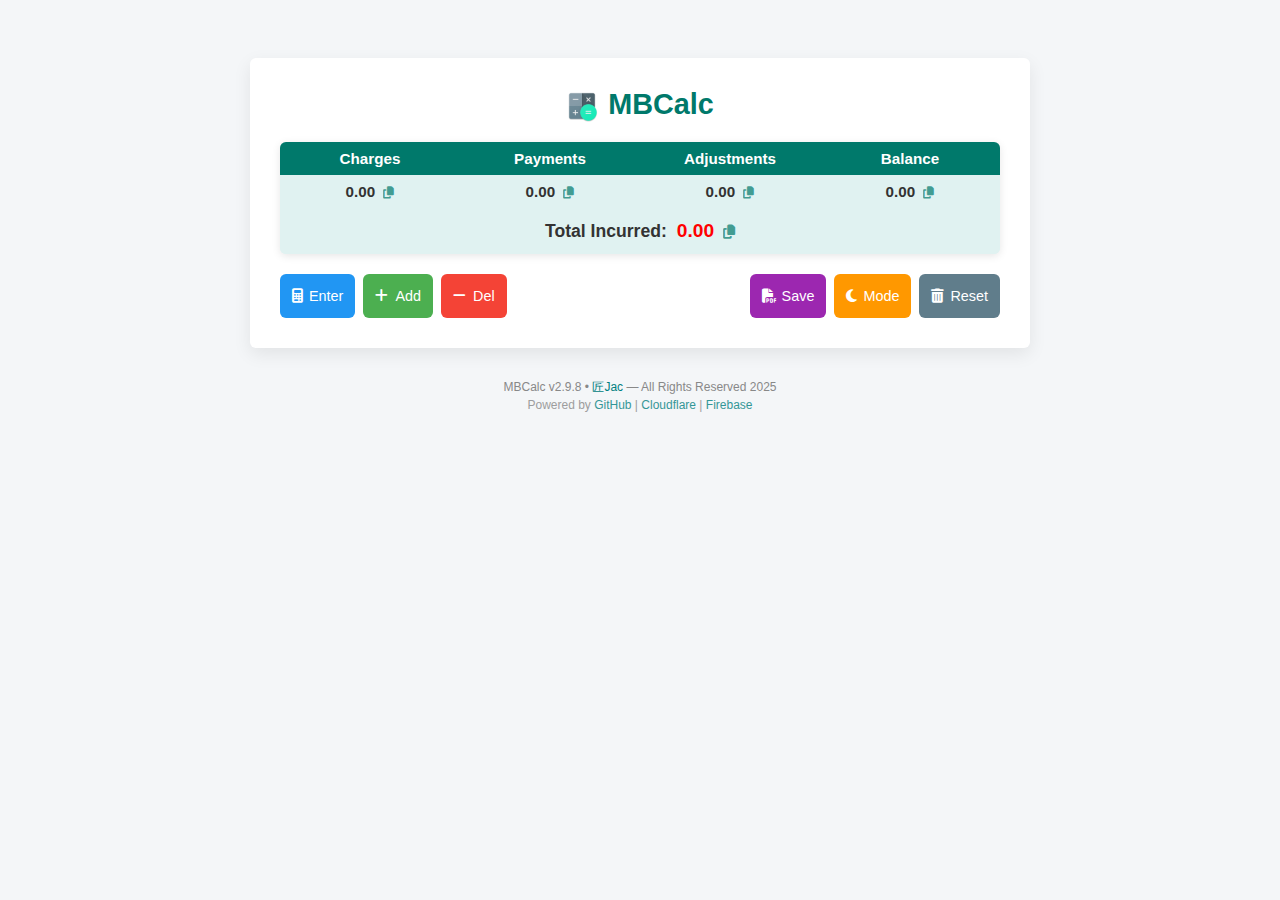
<file: index.html>
<!DOCTYPE html>
<html lang="en">
<head>
  <meta charset="UTF-8">
  <meta name="viewport" content="width=device-width, initial-scale=1.0">
  <title>MB Calculator</title>
  <link rel="stylesheet" href="mbc.css?v=1"> 
  <link rel="stylesheet" href="https://cdnjs.cloudflare.com/ajax/libs/font-awesome/6.4.0/css/all.min.css?v=1">

  <!-- PWA Meta Tags -->
  <link rel="manifest" href="manifest.json"> 
  <meta name="theme-color" content="#00796b">
  <meta name="mobile-web-app-capable" content="yes">
  <meta name="apple-mobile-web-app-capable" content="yes">
  <meta name="apple-mobile-web-app-status-bar-style" content="default">
  <meta name="apple-mobile-web-app-title" content="MBCalc">
  <link rel="apple-touch-icon" href="icon-192x192.png?v=1">
  <meta name="msapplication-TileImage" content="icon-192x192.png?v=1">
  <meta name="msapplication-TileColor" content="#00796b">

  <!-- Open Graph -->
  <meta property="og:title" content="MBCalc">
  <meta property="og:description" content="Simple yet functional Medical Billing calculator">
  <meta property="og:url" content="https://mbcalc.web.app/">
  <meta property="og:type" content="website">
  <link rel="icon" href="icon-192x192.png" type="image/png">
</head>
<body>

  <div class="container">
    <h1><img src="icon-192x192.png?v=1" alt="MBCalc icon" class="h1-icon">MBCalc</h1>
    
    <div class="table-with-total">
      <table id="billTable">
        <thead>
          <tr>
            <th>Charges</th>
            <th>Payments</th>
            <th>Adjustments</th>
            <th>Balance</th>
          </tr>
        </thead>
        <tbody id="tableBody">
          <!-- Rows added by JS -->
        </tbody>
        <tfoot>
          <tr>
            <td>
              <span id="totalCharges">0.00</span>
              <i class="fas fa-copy copy-icon" aria-hidden="true"></i>
            </td>
            <td>
              <span id="totalPayments">0.00</span>
              <i class="fas fa-copy copy-icon" aria-hidden="true"></i>
            </td>
            <td>
              <span id="totalAdjustments">0.00</span>
              <i class="fas fa-copy copy-icon" aria-hidden="true"></i>
            </td>
            <td>
              <span id="totalBalance">0.00</span>
              <i class="fas fa-copy copy-icon" aria-hidden="true"></i>
            </td>
          </tr>
          <tr class="total-incurred-row">
            <td colspan="4">
              Total Incurred: 
              <span id="incurredTotal">0.00</span>
              <i class="fas fa-copy copy-icon" aria-hidden="true"></i>
            </td>
          </tr>
        </tfoot>
      </table>
    </div>

    <div class="controls-container">
      <div class="button-group left-buttons">
        <button id="calculateBtn" aria-label="Calculate totals">
          <i class="fas fa-calculator" aria-hidden="true"></i>
          <span class="btn-text">Enter</span>
        </button>
        <button id="addRowBtn" aria-label="Add a new row">
          <i class="fas fa-plus" aria-hidden="true"></i>
          <span class="btn-text">Add</span>
        </button>
        <button id="delRowBtn" class="danger-btn" aria-label="Delete last row">
          <i class="fas fa-minus" aria-hidden="true"></i>
          <span class="btn-text">Del</span>
        </button>
      </div>
      
      <div class="button-group right-buttons">
        <button id="printPDFBtn" aria-label="Save as PDF">
          <i class="fas fa-file-pdf" aria-hidden="true"></i>
          <span class="btn-text">Save</span>
        </button>
        <button id="themeToggle" aria-label="Toggle color theme" aria-pressed="false">
          <i id="themeIcon" class="fas fa-moon" aria-hidden="true"></i>
          <span class="btn-text">Mode</span>
        </button>
        <button id="clearTableBtn" class="danger-btn" aria-label="Reset calculator">
          <i class="fas fa-trash-alt" aria-hidden="true"></i>
          <span class="btn-text">Reset</span>
        </button>
      </div>
    </div>
  </div>

  <footer>
    <small>
      MBCalc v2.9.8 • <a href="https://github.com/khuahn/" target="_blank">匠Jac</a> — All Rights Reserved 2025<br/>
      <span>
        Powered by
        <a href="https://github.com/" target="_blank">GitHub</a> | <a href="https://www.cloudflare.com/" target="_blank">Cloudflare</a> | <a href="https://firebase.google.com/" target="_blank">Firebase</a>
      </span>
    </small>
  </footer>

  <script>
    if ('serviceWorker' in navigator) {
      window.addEventListener('load', () => {
        navigator.serviceWorker.register('./sw.js?v=1')
          .catch(console.error);
      });
    }

    let deferredPrompt;
    window.addEventListener('beforeinstallprompt', e => {
      e.preventDefault();
      deferredPrompt = e;
    });
    window.addEventListener('appinstalled', () => deferredPrompt = null);
  </script>
</body>
</html>
</file>
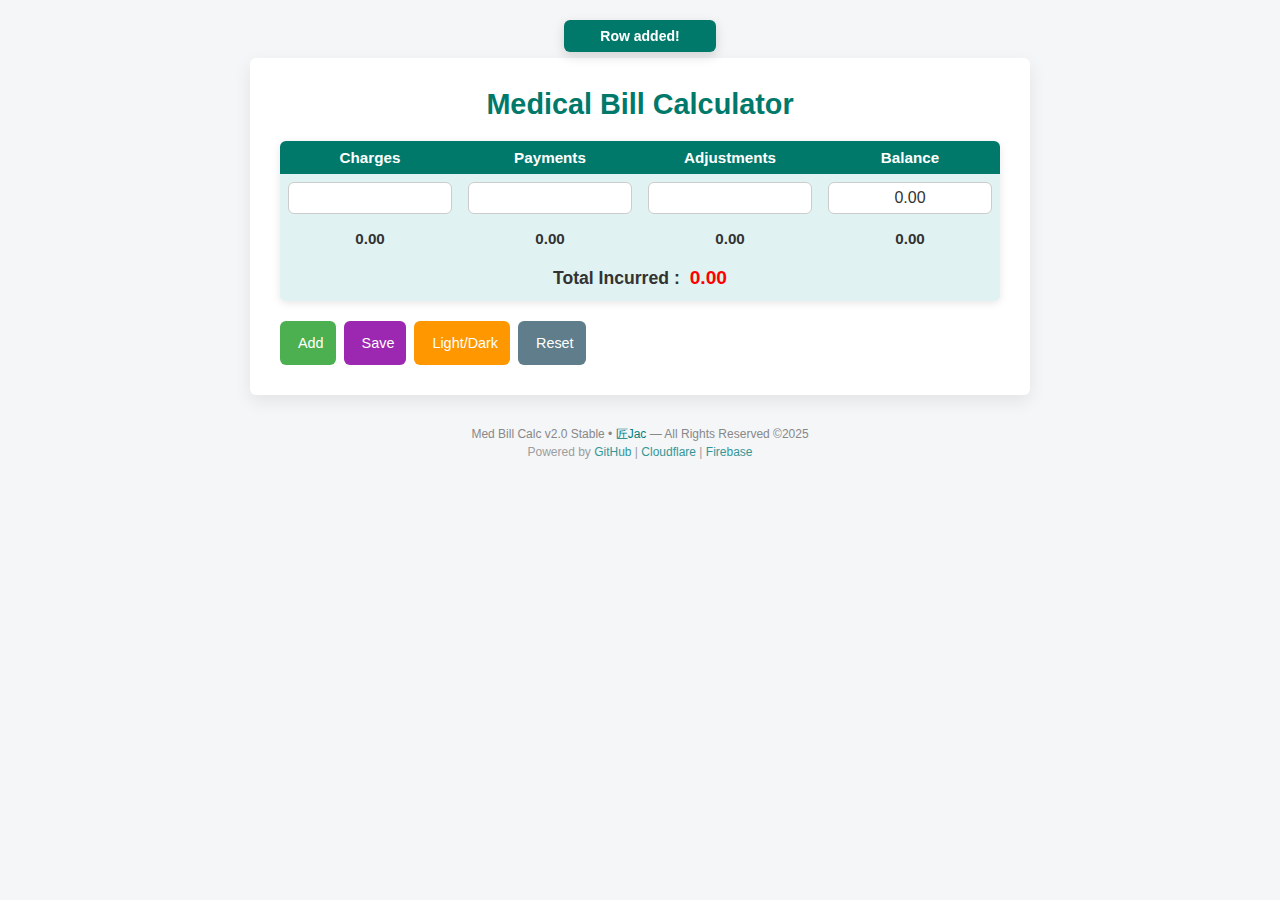
<file: _20index.html>
<!DOCTYPE html>
<html lang="en">
<head>
  <meta charset="UTF-8">
  <meta name="viewport" content="width=device-width, initial-scale=1.0">
  <title>Medical Bill Calculator</title>
  <link rel="stylesheet" href="mbc.css">
  <link rel="stylesheet" href="https://cdnjs.cloudflare.com/ajax/libs/font-awesome/6.4.0/css/all.min.css">

  <meta property="og:title" content="MedBillCalc">
  <meta property="og:description" content="Simple yet functional Medical Billing calculator">
  <meta property="og:url" content="https://medbillcalc.pages.dev/">
  <meta property="og:type" content="website">
</head>
<body>

  <div class="container">
    <h1>Medical Bill Calculator</h1>
    
    <!-- Table with Integrated Total Incurred -->
    <div class="table-with-total">
      <table id="billTable">
        <thead>
          <tr>
            <th>Charges</th>
            <th>Payments</th>
            <th>Adjustments</th>
            <th>Balance</th>
          </tr>
        </thead>
        <tbody id="tableBody">
        </tbody>
        <tfoot>
          <tr>
            <td><span id="totalCharges">0.00</span></td>
            <td><span id="totalPayments">0.00</span></td>
            <td><span id="totalAdjustments">0.00</span></td>
            <td><span id="totalBalance">0.00</span></td>
          </tr>
          <!-- Integrated Total Incurred as part of the table -->
          <tr class="total-incurred-row">
            <td colspan="4">
              Total Incurred : <span id="incurredTotal">0.00</span>
            </td>
          </tr>
        </tfoot>
      </table>
    </div>

    <!-- Controls container -->
    <div class="controls-container">
      <div class="button-group">
        <button id="addRowBtn" aria-label="Add a new item">
          <i class="fas fa-plus-circle" aria-hidden="true"></i> Add
        </button>
        <button id="printPDFBtn" aria-label="Save as PDF">
          <i class="fas fa-file-pdf" aria-hidden="true"></i> Save
        </button>
        <button id="themeToggle" aria-label="Toggle color theme" aria-pressed="false">
          <i id="themeIcon" class="fas fa-moon" aria-hidden="true"></i>
          <span id="themeLabel">Light/Dark</span>
        </button>
        <button id="clearTableBtn" class="danger-btn" aria-label="Reset calculator">
          <i class="fas fa-trash-alt" aria-hidden="true"></i> Reset
        </button>
      </div>
    </div>
  </div>

  <footer>
    <small>
      Med Bill Calc v2.0 Stable • <a href="https://github.com/khuahn/" target="_blank">匠Jac</a> — All Rights Reserved ©2025<br/>
      <span>
        Powered by
        <a href="https://github.com/" target="_blank">GitHub</a> | <a href="https://www.cloudflare.com/" target="_blank">Cloudflare</a> | <a href="https://firebase.google.com/" target="_blank">Firebase</a>
      </span>
    </small>
  </footer>

  <script src="mbc.js"></script>
</body>
</html>
</file>
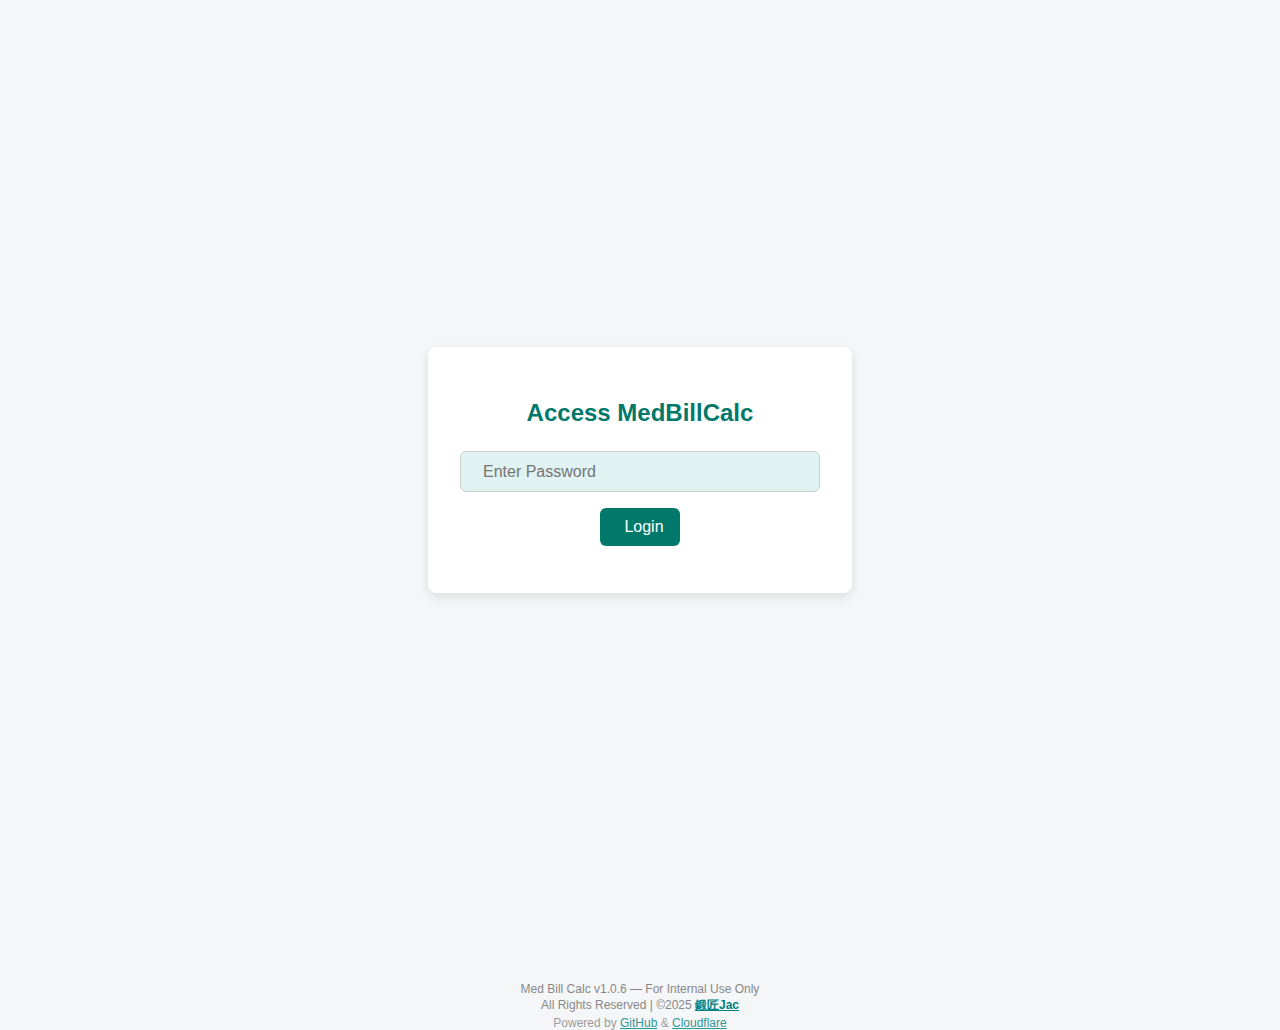
<file: admin.html>
<!DOCTYPE html>
<html lang="en">
<head>
  <meta charset="UTF-8">
  <meta name="viewport" content="width=device-width, initial-scale=1.0">
  <title>Admin Analytics - Medical Bill Calculator</title>
  <link rel="stylesheet" href="mbc.css">
  <link rel="stylesheet" href="https://cdnjs.cloudflare.com/ajax/libs/font-awesome/6.4.0/css/all.min.css">
  
  <!-- Firebase SDK - CDN version -->
  <script src="https://www.gstatic.com/firebasejs/9.22.0/firebase-app-compat.js"></script>
  <script src="https://www.gstatic.com/firebasejs/9.22.0/firebase-firestore-compat.js"></script>
  
  <style>
    .admin-header {
      display: flex;
      justify-content: space-between;
      align-items: center;
      margin-bottom: 20px;
    }
    
    .stats-grid {
      display: grid;
      grid-template-columns: repeat(auto-fit, minmax(200px, 1fr));
      gap: 15px;
      margin-bottom: 20px;
    }
    
    .stat-card {
      background-color: var(--table-bg);
      padding: 15px;
      border-radius: 8px;
      text-align: center;
    }
    
    .stat-number {
      font-size: 2rem;
      font-weight: bold;
      color: var(--primary-color);
    }
    
    .stat-label {
      font-size: 0.9rem;
      color: var(--text-color);
    }
    
    .filter-controls {
      margin-bottom: 20px;
      display: flex;
      gap: 10px;
      flex-wrap: wrap;
    }
    
    .filter-controls select, 
    .filter-controls input {
      padding: 8px;
      border: 1px solid var(--border-color);
      border-radius: 4px;
    }
    
    .logout-btn {
      background-color: #dc3545;
      color: white;
      border: none;
      padding: 8px 15px;
      border-radius: 6px;
      cursor: pointer;
    }

    .error-message {
      color: red;
      text-align: center;
      padding: 20px;
      background-color: #ffeeee;
      border-radius: 8px;
      margin: 20px 0;
    }

    .loading {
      text-align: center;
      padding: 20px;
      font-style: italic;
      color: var(--text-color);
    }
  </style>
</head>
<body>
  <div class="container">
    <div class="admin-header">
      <h1>MedBillCalc Analytics</h1>
      <button class="logout-btn" onclick="logout()">
        <i class="fas fa-sign-out-alt"></i> Logout
      </button>
    </div>
    
    <div class="stats-grid" id="statsGrid">
      <div class="stat-card">
        <div class="stat-number" id="totalVisits">0</div>
        <div class="stat-label">Total Visits</div>
      </div>
      <div class="stat-card">
        <div class="stat-number" id="uniqueUsers">0</div>
        <div class="stat-label">Unique Users</div>
      </div>
      <div class="stat-card">
        <div class="stat-number" id="todayVisits">0</div>
        <div class="stat-label">Visits Today</div>
      </div>
      <div class="stat-card">
        <div class="stat-number" id="avgVisit">0</div>
        <div class="stat-label">Avg. Visits/Day</div>
      </div>
    </div>
    
    <div class="filter-controls">
      <select id="dateFilter">
        <option value="7">Last 7 Days</option>
        <option value="30" selected>Last 30 Days</option>
        <option value="90">Last 90 Days</option>
        <option value="365">Last Year</option>
        <option value="all">All Time</option>
      </select>
      
      <select id="userFilter">
        <option value="all">All Users</option>
        <!-- Will be populated dynamically -->
      </select>
      
      <input type="text" id="searchInput" placeholder="Search users...">
    </div>
    
    <div class="table-with-total">
      <table>
        <thead>
          <tr>
            <th>Date & Time</th>
            <th>User</th>
            <th>Location</th>
            <th>Device</th>
            <th>IP Address</th>
          </tr>
        </thead>
        <tbody id="analyticsTableBody">
          <tr>
            <td colspan="5" class="loading">Loading analytics data...</td>
          </tr>
        </tbody>
      </table>
    </div>
    
    <div class="controls-container">
      <button onclick="exportData()">
        <i class="fas fa-download"></i> Export CSV
      </button>
      <button onclick="clearAllData()" class="danger-btn">
        <i class="fas fa-trash"></i> Clear All Data
      </button>
      <button onclick="window.location.href='index.html'">
        <i class="fas fa-calculator"></i> Go to Calculator
      </button>
    </div>
  </div>

  <!-- Firebase Configuration -->
  <script>
    // Your web app's Firebase configuration
    const firebaseConfig = {
      apiKey: "AIzaSyCSDx9lm723jQhYSTZGnItXisPrdf2zDTM",
      authDomain: "medbillcalc-analytics.firebaseapp.com",
      projectId: "medbillcalc-analytics",
      storageBucket: "medbillcalc-analytics.firebasestorage.app",
      messagingSenderId: "844810228926",
      appId: "1:844810228926:web:42d3d33f5bd772ac847aef",
      measurementId: "G-FCLEBTRM75"
    };

    // Initialize Firebase
    firebase.initializeApp(firebaseConfig);
    const db = firebase.firestore();
  </script>

  <script>
    let allVisits = [];
    
    // Check if user is admin (simple check for demo purposes)
    function checkAdminAccess() {
      // For a real application, you would implement proper authentication
      const isAdmin = confirm("Are you the administrator?");
      if (!isAdmin) {
        window.location.href = 'login.html';
      }
    }
    
    // Load analytics data
    async function loadAnalytics() {
      try {
        const snapshot = await db.collection("visits")
          .orderBy("timestamp", "desc")
          .get();
        
        allVisits = snapshot.docs.map(doc => {
          const data = doc.data();
          return {
            id: doc.id,
            ...data,
            date: new Date(data.timestamp)
          };
        });
        
        updateDisplay();
        updateStats();
        updateUserFilter();
      } catch (error) {
        console.error("Error loading analytics:", error);
        document.getElementById('analyticsTableBody').innerHTML = `
          <tr>
            <td colspan="5" class="error-message">
              Error loading analytics data. Please check your Firebase configuration.
              <br><small>${error.message}</small>
            </td>
          </tr>
        `;
      }
    }
    
    // Update stats cards
    function updateStats() {
      const totalVisits = allVisits.length;
      const uniqueUsers = new Set(allVisits.map(v => v.userId)).size;
      
      // Today's visits
      const today = new Date();
      today.setHours(0, 0, 0, 0);
      const todayVisits = allVisits.filter(v => v.date >= today).length;
      
      // Average visits per day
      const firstVisit = allVisits.length > 0 ? 
        allVisits.reduce((earliest, visit) => 
          visit.date < earliest ? visit.date : earliest, allVisits[0].date) : new Date();
      
      const daysDiff = Math.max(1, Math.ceil((new Date() - firstVisit) / (1000 * 60 * 60 * 24)));
      const avgVisits = (totalVisits / daysDiff).toFixed(1);
      
      document.getElementById('totalVisits').textContent = totalVisits.toLocaleString();
      document.getElementById('uniqueUsers').textContent = uniqueUsers.toLocaleString();
      document.getElementById('todayVisits').textContent = todayVisits.toLocaleString();
      document.getElementById('avgVisit').textContent = avgVisits;
    }
    
    // Update user filter dropdown
    function updateUserFilter() {
      const userFilter = document.getElementById('userFilter');
      const users = [...new Set(allVisits.map(v => v.userName))].sort();
      
      // Clear existing options (keep "All Users")
      while (userFilter.options.length > 1) {
        userFilter.remove(1);
      }
      
      // Add user options
      users.forEach(user => {
        const option = document.createElement('option');
        option.value = user;
        option.textContent = user;
        userFilter.appendChild(option);
      });
    }
    
    // Update table display based on filters
    function updateDisplay() {
      const dateFilter = document.getElementById('dateFilter').value;
      const userFilter = document.getElementById('userFilter').value;
      const searchText = document.getElementById('searchInput').value.toLowerCase();
      
      let filteredVisits = allVisits;
      
      // Apply date filter
      if (dateFilter !== 'all') {
        const days = parseInt(dateFilter);
        const cutoffDate = new Date();
        cutoffDate.setDate(cutoffDate.getDate() - days);
        filteredVisits = filteredVisits.filter(v => v.date >= cutoffDate);
      }
      
      // Apply user filter
      if (userFilter !== 'all') {
        filteredVisits = filteredVisits.filter(v => v.userName === userFilter);
      }
      
      // Apply search filter
      if (searchText) {
        filteredVisits = filteredVisits.filter(v => 
          v.userName.toLowerCase().includes(searchText) ||
          (v.city && v.city.toLowerCase().includes(searchText)) ||
          (v.country && v.country.toLowerCase().includes(searchText))
        );
      }
      
      const tbody = document.getElementById('analyticsTableBody');
      
      if (filteredVisits.length === 0) {
        tbody.innerHTML = `
          <tr>
            <td colspan="5" style="text-align: center;">
              No data found matching your filters.
            </td>
          </tr>
        `;
        return;
      }
      
      tbody.innerHTML = filteredVisits.map(visit => `
        <tr>
          <td>${visit.date.toLocaleString()}</td>
          <td>${visit.userName || 'Anonymous'}</td>
          <td>${visit.city || 'Unknown'}, ${visit.country || 'Unknown'}</td>
          <td>${visit.deviceType || 'Unknown'}</td>
          <td>${visit.ip || 'Unknown'}</td>
        </tr>
      `).join('');
    }
    
    // Export data to CSV
    function exportData() {
      const headers = ['Timestamp', 'User', 'City', 'Region', 'Country', 'Device', 'IP Address'];
      const csvData = allVisits.map(visit => [
        visit.timestamp,
        visit.userName || 'Anonymous',
        visit.city || 'Unknown',
        visit.region || 'Unknown',
        visit.country || 'Unknown',
        visit.deviceType || 'Unknown',
        visit.ip || 'Unknown'
      ]);
      
      const csvContent = [headers, ...csvData]
        .map(row => row.map(field => `"${field}"`).join(','))
        .join('\n');
      
      const blob = new Blob([csvContent], { type: 'text/csv;charset=utf-8;' });
      const link = document.createElement('a');
      const url = URL.createObjectURL(blob);
      
      link.setAttribute('href', url);
      link.setAttribute('download', `medbillcalc-analytics-${new Date().toISOString().split('T')[0]}.csv`);
      link.style.visibility = 'hidden';
      
      document.body.appendChild(link);
      link.click();
      document.body.removeChild(link);
    }
    
    // Clear all data (admin only)
    async function clearAllData() {
      if (!confirm('WARNING: This will permanently delete ALL analytics data. Are you sure?')) {
        return;
      }
      
      try {
        // Note: This is a simple approach. For large datasets, you might need to batch delete
        const snapshot = await db.collection("visits").get();
        const batch = db.batch();
        
        snapshot.docs.forEach(doc => {
          batch.delete(doc.ref);
        });
        
        await batch.commit();
        alert('All data has been cleared successfully.');
        loadAnalytics();
      } catch (error) {
        console.error("Error clearing data:", error);
        alert('Error clearing data. Please check the console for details.');
      }
    }
    
    // Logout function
    function logout() {
      if (confirm('Are you sure you want to logout?')) {
        window.location.href = 'login.html';
      }
    }
    
    // Initialize admin page
    document.addEventListener('DOMContentLoaded', function() {
      checkAdminAccess();
      loadAnalytics();
      
      // Add event listeners to filters
      document.getElementById('dateFilter').addEventListener('change', updateDisplay);
      document.getElementById('userFilter').addEventListener('change', updateDisplay);
      document.getElementById('searchInput').addEventListener('input', updateDisplay);
    });
  </script>
</body>
</html>
</file>
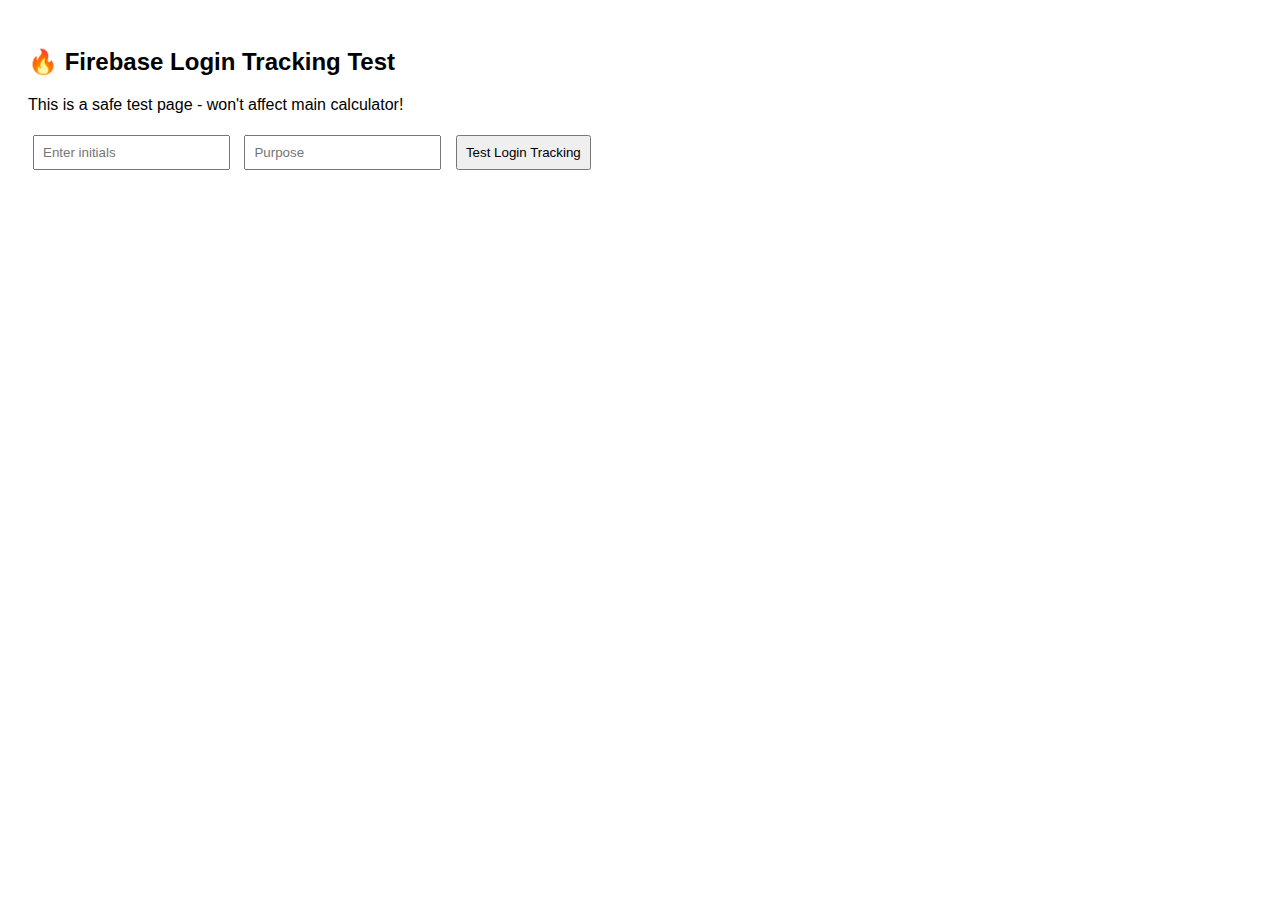
<file: firebase.html>
<!DOCTYPE html>
<html>
<head>
    <title>Firebase Test - MedBillCalc</title>
    <script src="https://www.gstatic.com/firebasejs/9.22.0/firebase-app-compat.js"></script>
    <script src="https://www.gstatic.com/firebasejs/9.22.0/firebase-firestore-compat.js"></script>
    <style>
        body { font-family: 'Segoe UI', sans-serif; padding: 20px; }
        input, button { padding: 8px; margin: 5px; }
        #result { margin-top: 15px; padding: 10px; border-radius: 5px; }
        .success { background: #d4edda; color: #155724; }
        .error { background: #f8d7da; color: #721c24; }
    </style>
</head>
<body>
    <h2>🔥 Firebase Login Tracking Test</h2>
    <p>This is a safe test page - won't affect main calculator!</p>
    
    <input type="text" id="initials" placeholder="Enter initials">
    <input type="text" id="purpose" placeholder="Purpose">
    <button onclick="testLogin()">Test Login Tracking</button>
    
    <div id="result"></div>

    <script>
        // TEST MODE - No real Firebase config yet
        const firebaseConfig = {
            apiKey: "TEST_MODE_NOT_CONFIGURED_YET",
            authDomain: "test-mode.firebaseapp.com",
            projectId: "test-mode",
            storageBucket: "test-mode.appspot.com",
            messagingSenderId: "123456789",
            appId: "test-mode-app-id"
        };
        
        // Initialize Firebase (will fail safely until configured)
        let db = null;
        try {
            const app = firebase.initializeApp(firebaseConfig);
            db = firebase.firestore();
        } catch (error) {
            console.log("Firebase not configured yet - test mode");
        }

        async function testLogin() {
            const initials = document.getElementById('initials').value;
            const purpose = document.getElementById('purpose').value;
            const resultDiv = document.getElementById('result');
            
            if (!db) {
                resultDiv.className = 'error';
                resultDiv.innerHTML = '❌ Firebase not configured<br><small>This is expected during testing</small>';
                return;
            }
            
            try {
                await db.collection('loginHistory').add({
                    timestamp: new Date(),
                    initials: initials,
                    purpose: purpose,
                    userAgent: navigator.userAgent,
                    testMode: true
                });
                resultDiv.className = 'success';
                resultDiv.textContent = "✅ Login logged successfully!";
            } catch (error) {
                resultDiv.className = 'error';
                resultDiv.innerHTML = "❌ Error: " + error.message + "<br><small>We'll fix this together</small>";
            }
        }
    </script>
</body>
</html>
</file>
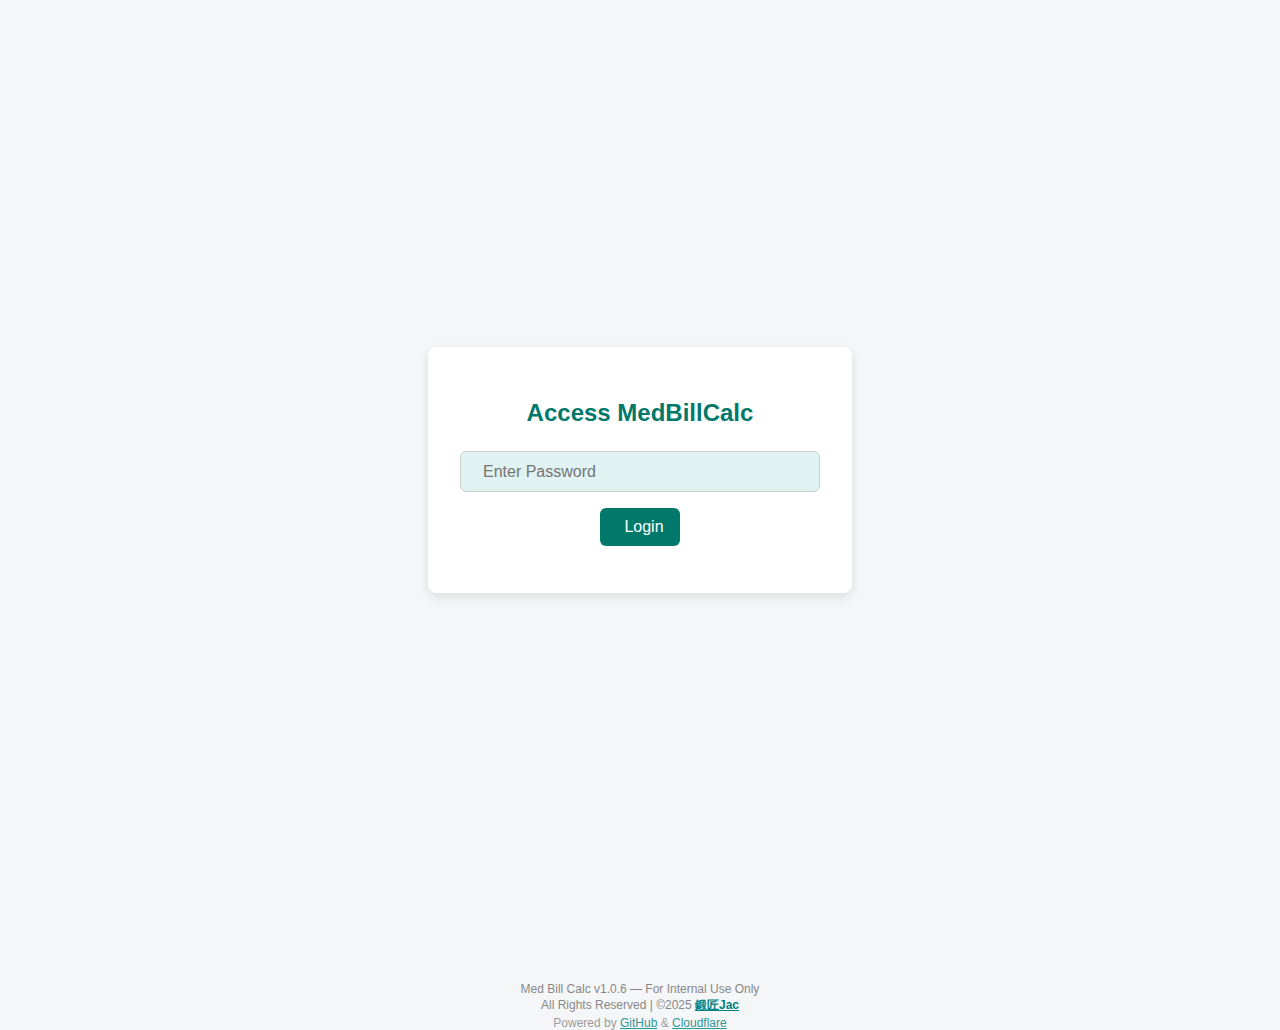
<file: login.html>
<!DOCTYPE html>
<html lang="en">
<head>
  <meta charset="UTF-8" />
  <meta name="viewport" content="width=device-width, initial-scale=1.0" />
  <title>Login | MedBillCalc</title>
  <link rel="stylesheet" href="login.css?v=1" />
  <link rel="stylesheet" href="https://cdnjs.cloudflare.com/ajax/libs/font-awesome/6.4.0/css/all.min.css" />
</head>
<body class="login">
  <div class="login-wrapper">
    <div class="login-container">
      <h2>Access MedBillCalc</h2>
      <form id="loginForm">
        <div class="input-group">
          <i class="fas fa-lock"></i>
          <input type="password" id="password" placeholder="Enter Password" required />
          <button type="button" id="togglePwd" aria-label="Show password">
            <i class="fas fa-eye"></i>
          </button>
        </div>
        <button type="submit"><i class="fas fa-sign-in-alt"></i> Login</button>
        <p id="errorMsg" class="error" role="alert" aria-live="polite"></p>
      </form>
    </div>
  </div>

  <footer style="text-align: center; margin-top: 40px; font-size: 0.9rem; color: #888;">
<small>
  Med Bill Calc v1.0.6 — For Internal Use Only<br/>
  All Rights Reserved | ©2025 
  <b><a href="https://github.com/khuahn/" target="_blank" style="color:teal;">鍛匠Jac</a></b><br/>
  <span style="opacity:0.8;">
    Powered by 
    <a href="https://github.com/" target="_blank" style="color:teal;">GitHub</a> &amp; 
    <a href="https://www.cloudflare.com/" target="_blank" style="color:teal;">Cloudflare</a>
  </span>
</small>
</footer>
  <script src="mbc.js?v=104"></script>
</body>
</html>
</file>
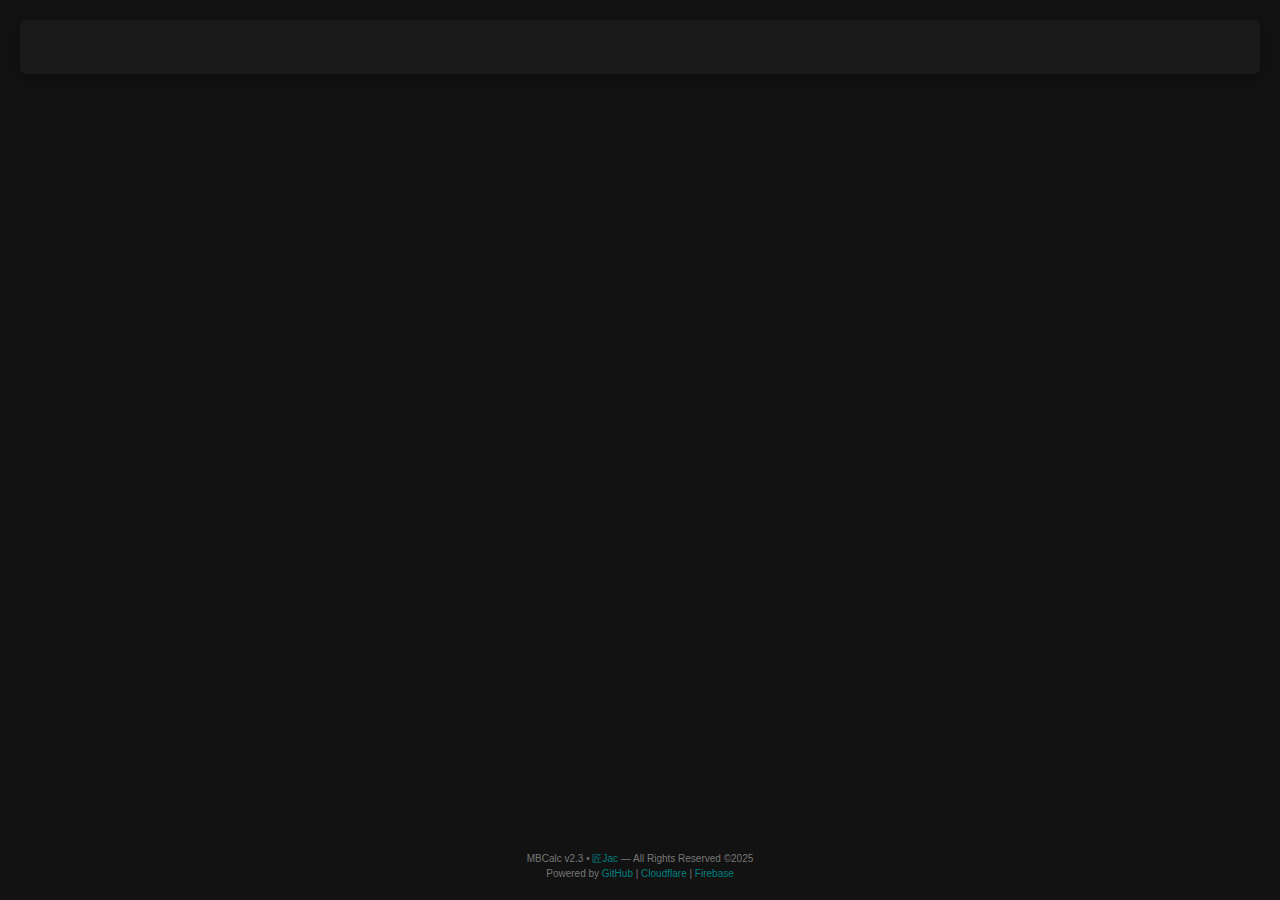
<file: note.html>
<!DOCTYPE html>
<html lang="en">
<head>
  <meta charset="UTF-8">
  <meta name="viewport" content="width=device-width, initial-scale=1.0">
  <title>Sticky Note</title>
  <style>
    :root {
      --background-color: #121212;
      --note-bg: #1a1a1a;
      --text-color: #e0e0e0;
      --border-radius: 6px;
    }
    body {
      font-family: 'Segoe UI', Roboto, sans-serif;
      background-color: var(--background-color);
      color: var(--text-color);
      margin: 0;
      display: flex;
      flex-direction: column;
      min-height: 100vh;
    }
    main {
      flex-grow: 1;
      padding: 20px 20px 0;
      box-sizing: border-box;
      display: flex;
    }
    #note {
      background-color: var(--note-bg);
      padding: 20px;
      border-radius: var(--border-radius);
      box-shadow: 0 6px 18px rgba(0, 0, 0, 0.3);
      width: 100%;
      height: 100%;
      outline: none;
      overflow: auto;
      font-size: 12px;
      box-sizing: border-box;
    }
    footer {
      text-align: center;
      padding: 20px;
      font-size: 12px;
      color: #777;
    }
    footer a {
      color: teal;
      text-decoration: none;
    }
    footer a:hover {
      text-decoration: underline;
    }
  </style>
  <link rel="manifest" href="/manifest.json">
</head>
<body>

  <main>
    <div id="note" contenteditable="true"></div>
  </main>

  <footer>
    <small>
      MBCalc v2.3 • <a href="https://github.com/khuahn/" target="_blank">匠Jac</a> — All Rights Reserved ©2025<br/>
      <span>
        Powered by
        <a href="https://github.com/" target="_blank">GitHub</a> | <a href="https://www.cloudflare.com/" target="_blank">Cloudflare</a> | <a href="https://firebase.google.com/" target="_blank">Firebase</a>
      </span>
    </small>
  </footer>

  <script>
    document.addEventListener("DOMContentLoaded", () => {
      const note = document.getElementById("note");
      // The key for local storage is "stickyNoteContent"
      const savedNote = localStorage.getItem("stickyNoteContent");

      if (savedNote) {
        note.innerHTML = savedNote;
      }

      note.addEventListener("input", () => {
        localStorage.setItem("stickyNoteContent", note.innerHTML);
      });

      note.addEventListener("paste", (e) => {
        e.preventDefault();
        const text = (e.clipboardData || window.clipboardData).getData("text/plain");
        document.execCommand("insertText", false, text);
      });

      note.addEventListener("copy", (e) => {
        const selection = window.getSelection();
        const selectedText = selection.toString();
        e.clipboardData.setData('text/plain', selectedText);
        e.preventDefault();
      });
    });

    if ('serviceWorker' in navigator) {
      window.addEventListener('load', () => {
        navigator.serviceWorker.register('/sw.js').then(registration => {
          console.log('ServiceWorker registration successful with scope: ', registration.scope);
        }, err => {
          console.log('ServiceWorker registration failed: ', err);
        });
      });
    }
  </script>

</body>
</html>
</file>
<file: mbc.css>
:root {
  --primary-color: #00796b;
  --primary-dark: #004d40;
  --background-color: #f4f6f8;
  --container-bg: #fff;
  --table-bg: #e0f2f1;
  --text-color: #333;
  --border-color: #ccc;
  --footer-color: #888;
  --border-radius: 6px;
  --container-margin: 30px;
}

body {
  font-family: 'Segoe UI', Roboto, sans-serif;
  background-color: var(--background-color);
  color: var(--text-color);
  transition: background-color 0.3s ease, color 0.3s ease;
  padding: 20px;
  overflow-x: hidden;
  max-width: 100%;
}

.container {
  max-width: 720px;
  margin: var(--container-margin) auto;
  padding: 30px;
  background: var(--container-bg);
  border-radius: var(--border-radius);
  box-shadow: 0 6px 18px rgba(0, 0, 0, 0.08);
}

h1 {
  font-size: 1.8rem;
  color: var(--primary-color);
  margin: 0 0 20px 0;
  text-align: center;
}

.h1-icon {
  width: 32px;
  height: 32px;
  margin-right: 10px;
  vertical-align: middle;
}

.table-with-total {
  margin-bottom: 16px;
  border-radius: var(--border-radius);
  overflow: hidden;
  box-shadow: 0 2px 8px rgba(0,0,0,0.1);
  background-color: var(--table-bg);
}

table {
  width: 100%;
  border-collapse: collapse;
  table-layout: fixed;
}

th, td {
  padding: 8px;
  text-align: center;
  vertical-align: middle;
  font-size: 0.95rem;
  width: 25%;
}

th {
  background-color: var(--primary-color);
  color: #fff;
  font-weight: 600;
}

td {
  background-color: var(--table-bg);
  color: var(--text-color);
  font-weight: 500;
}

tfoot td {
  font-weight: bold;
}

.total-incurred-row td {
  font-weight: 800;
  font-size: 1.1rem;
  padding: 12px;
}

#incurredTotal {
  color: red;
  font-size: 1.2rem;
  margin-left: 5px;
  font-weight: 800;
}

input[type="number"],
.balance-value {
  -moz-appearance: textfield;
  appearance: textfield;
  width: 100%;
  padding: 6px 8px;
  box-sizing: border-box;
  font-size: 1rem;
  border: 1px solid var(--border-color);
  border-radius: var(--border-radius);
  background-color: #fff;
  color: #333;
  max-width: 100%;
  text-align: center;
  font-weight: 500;
}

input[type="number"]::-webkit-outer-spin-button,
input[type="number"]::-webkit-inner-spin-button {
  -webkit-appearance: none;
  margin: 0;
}

.balance-value {
  min-height: 1.5em;
}

.copy-icon {
  font-size: 0.8em;
  margin-left: 4px;
  color: var(--primary-color);
  cursor: pointer;
  opacity: 0.7;
  transition: opacity 0.2s;
}

.copy-icon:hover {
  opacity: 1;
}

.controls-container {
  display: flex;
  justify-content: space-between;
  align-items: center;
  margin-top: 20px;
  flex-wrap: wrap;
  gap: 10px;
}

.button-group {
  display: flex;
  gap: 8px;
  flex-wrap: wrap;
}

.button-group button,
#themeToggle {
  color: white;
  border: none;
  padding: 8px 12px;
  border-radius: var(--border-radius);
  font-size: 0.9rem;
  cursor: pointer;
  transition: all 0.3s ease;
  min-width: 44px;
  height: 44px;
  display: flex;
  align-items: center;
  justify-content: center;
  gap: 6px;
}

.button-group button:hover,
#themeToggle:hover {
  transform: translateY(-2px);
  box-shadow: 0 4px 8px rgba(0, 0, 0, 0.2);
}

.button-group button .btn-text {
  font-weight: 500;
}

#calculateBtn { background-color: #2196F3; }
#calculateBtn:hover { background-color: #1976D2; }
#addRowBtn { background-color: #4CAF50; }
#addRowBtn:hover { background-color: #388E3C; }
#delRowBtn { background-color: #F44336; }
#delRowBtn:hover { background-color: #D32F2F; }
#printPDFBtn { background-color: #9C27B0; }
#printPDFBtn:hover { background-color: #7B1FA2; }
#themeToggle { background-color: #FF9800; }
#themeToggle:hover { background-color: #F57C00; }
#clearTableBtn { background-color: #607D8B; }
#clearTableBtn:hover { background-color: #455A64; }

.danger-btn { color: white !important; }

footer {
  text-align: center;
  margin-top: 30px;
  font-size: 0.9rem;
  color: var(--footer-color);
}

footer a {
  color: teal;
  text-decoration: none;
}

footer a:hover {
  text-decoration: underline;
}

footer span {
  opacity: 0.8;
}

/* Dark Mode */
body.dark-mode {
  background-color: #121212;
  color: #e0e0e0;
}

body.dark-mode .container {
  background-color: #1a1a1a;
  box-shadow: 0 6px 18px rgba(0, 0, 0, 0.3);
}

body.dark-mode input[type="number"],
body.dark-mode .balance-value {
  background-color: #2a2a2a;
  color: #e0e0e0;
  border-color: #444;
}

body.dark-mode th {
  background-color: var(--primary-dark);
}

body.dark-mode .table-with-total,
body.dark-mode td,
body.dark-mode tfoot td,
body.dark-mode .total-incurred-row td {
  background-color: #121212;
  color: #e0e0e0;
}

body.dark-mode .copy-icon {
  color: #4db6ac;
}

body.dark-mode #incurredTotal {
  color: #ff6b6b;
}

/* Feedback */
.copied-feedback {
  position: fixed;
  background: var(--primary-color);
  color: white;
  padding: 8px 16px;
  border-radius: var(--border-radius);
  font-size: 14px;
  font-weight: 600;
  pointer-events: none;
  z-index: 10000;
  animation: fadeOut 1s ease-in-out forwards;
  box-shadow: 0 4px 12px rgba(0, 0, 0, 0.15);
  text-align: center;
  min-width: 120px;
  transform: translateX(-50%);
  left: 50%;
  top: 20px;
}

body.dark-mode .copied-feedback {
  background: var(--primary-dark);
  box-shadow: 0 4px 12px rgba(0, 0, 0, 0.3);
}

@keyframes fadeOut {
  0% { opacity: 1; transform: translateX(-50%) translateY(0); }
  70% { opacity: 1; transform: translateX(-50%) translateY(10px); }
  100% { opacity: 0; transform: translateX(-50%) translateY(20px); }
}

/* Print */
@media print {
  * { print-color-adjust: exact; -webkit-print-color-adjust: exact; }
  body, .container, table, th, td, .balance-value, input[type="number"] {
    color: #000 !important;
    background: white !important;
    box-shadow: none !important;
  }
  .controls-container, footer, .copy-icon, .copied-feedback {
    display: none !important;
  }
  .container { padding: 0.25in !important; margin: 0 auto !important; }
  table { width: 100%; border-collapse: collapse; }
  th, td { border: 1px solid #000; padding: 8px; }
  .balance-value, input[type="number"] {
    border: none !important;
    background: transparent !important;
  }
  @page { margin: 0.5in; }
}

/* Mobile */
@media (max-width: 768px) {
  .container { padding: 15px; margin: 15px auto; }
  h1 { font-size: 1.4rem; }
  input[type="number"], .balance-value { font-size: 16px; padding: 8px 6px; }
  
  .controls-container {
    display: grid;
    grid-template-columns: repeat(3, 1fr); /* Three columns, equal width */
    gap: 8px; /* Space between buttons */
    width: 100%;
    justify-items: center; /* Center items in the grid cells */
  }

  .button-group {
    display: contents; /* Allows buttons to be direct grid items */
  }

  .button-group button, 
  #themeToggle {
    width: 100%; /* Take full width of grid cell */
    height: auto; /* Allow height to adjust based on content */
    min-height: 44px; /* Ensure a minimum touch target size */
    padding: 10px 5px; /* Adjust padding for better text fit */
    font-size: 0.85rem; /* Slightly smaller font for mobile */
  }

  .button-group button .btn-text { 
    display: inline; /* Show button text */
  }
}
</file>
<file: login.css>
/* =========================
   Base Layout for Login Page
   ========================= */
body.login {
  margin: 0;
  padding: 0;
  background-color: #f4f6f8;
  font-family: 'Segoe UI', Tahoma, Geneva, Verdana, sans-serif;
  color: #333;
}

/* Center the login card */
.login-wrapper {
  display: flex;
  justify-content: center;
  align-items: center;
  min-height: 100vh;
  padding: 20px;
}

/* =========================
   Login Card Styling
   ========================= */
.login-container {
  background-color: #fff;
  padding: 2rem;
  border-radius: 8px;
  box-shadow: 0 4px 12px rgba(0, 0, 0, 0.1);
  width: 100%;
  max-width: 360px;
  text-align: center;
}

.login-container h2 {
  margin-bottom: 1.5rem;
  font-size: 1.5rem;
  color: #00796b;
  font-weight: 600;
}

/* =========================
   Input Group with Icon
   ========================= */
.input-group {
  display: flex;
  align-items: center;
  border: 1px solid #ccc;
  border-radius: 6px;
  padding: 0.5rem 0.75rem;
  margin-bottom: 1rem;
  background: #e0f2f1;
}

.input-group i {
  margin-right: 0.5rem;
  color: #00796b;
  font-size: 1.1rem;
}

.input-group input {
  border: none;
  outline: none;
  flex: 1;
  font-size: 1rem;
  background: transparent;
}

/* Show/Hide password button */
.input-group button {
  background: transparent;
  border: none;
  color: #00796b;
  cursor: pointer;
  font-size: 1rem;
}

/* =========================
   Submit Button
   ========================= */
button[type="submit"] {
  background-color: #00796b;
  color: white;
  border: none;
  padding: 10px 16px;
  border-radius: 6px;
  font-size: 1rem;
  cursor: pointer;
  transition: background-color 0.3s ease;
  display: inline-flex;
  align-items: center;
  gap: 0.5rem;
}

button[type="submit"]:hover {
  background-color: #004d40;
}

/* =========================
   Error Message
   ========================= */
.error {
  color: #c00;
  font-size: 0.9rem;
  margin-top: 0.5rem;
}

.error.shake {
  animation: shake 0.3s ease;
}

@keyframes shake {
  0%   { transform: translateX(0); }
  25%  { transform: translateX(-5px); }
  50%  { transform: translateX(5px); }
  75%  { transform: translateX(-5px); }
  100% { transform: translateX(0); }
}
.login-footer {
  text-align: center;
  font-size: 0.85rem;
  color: #888;
  margin-top: 2rem;
}
</file>
